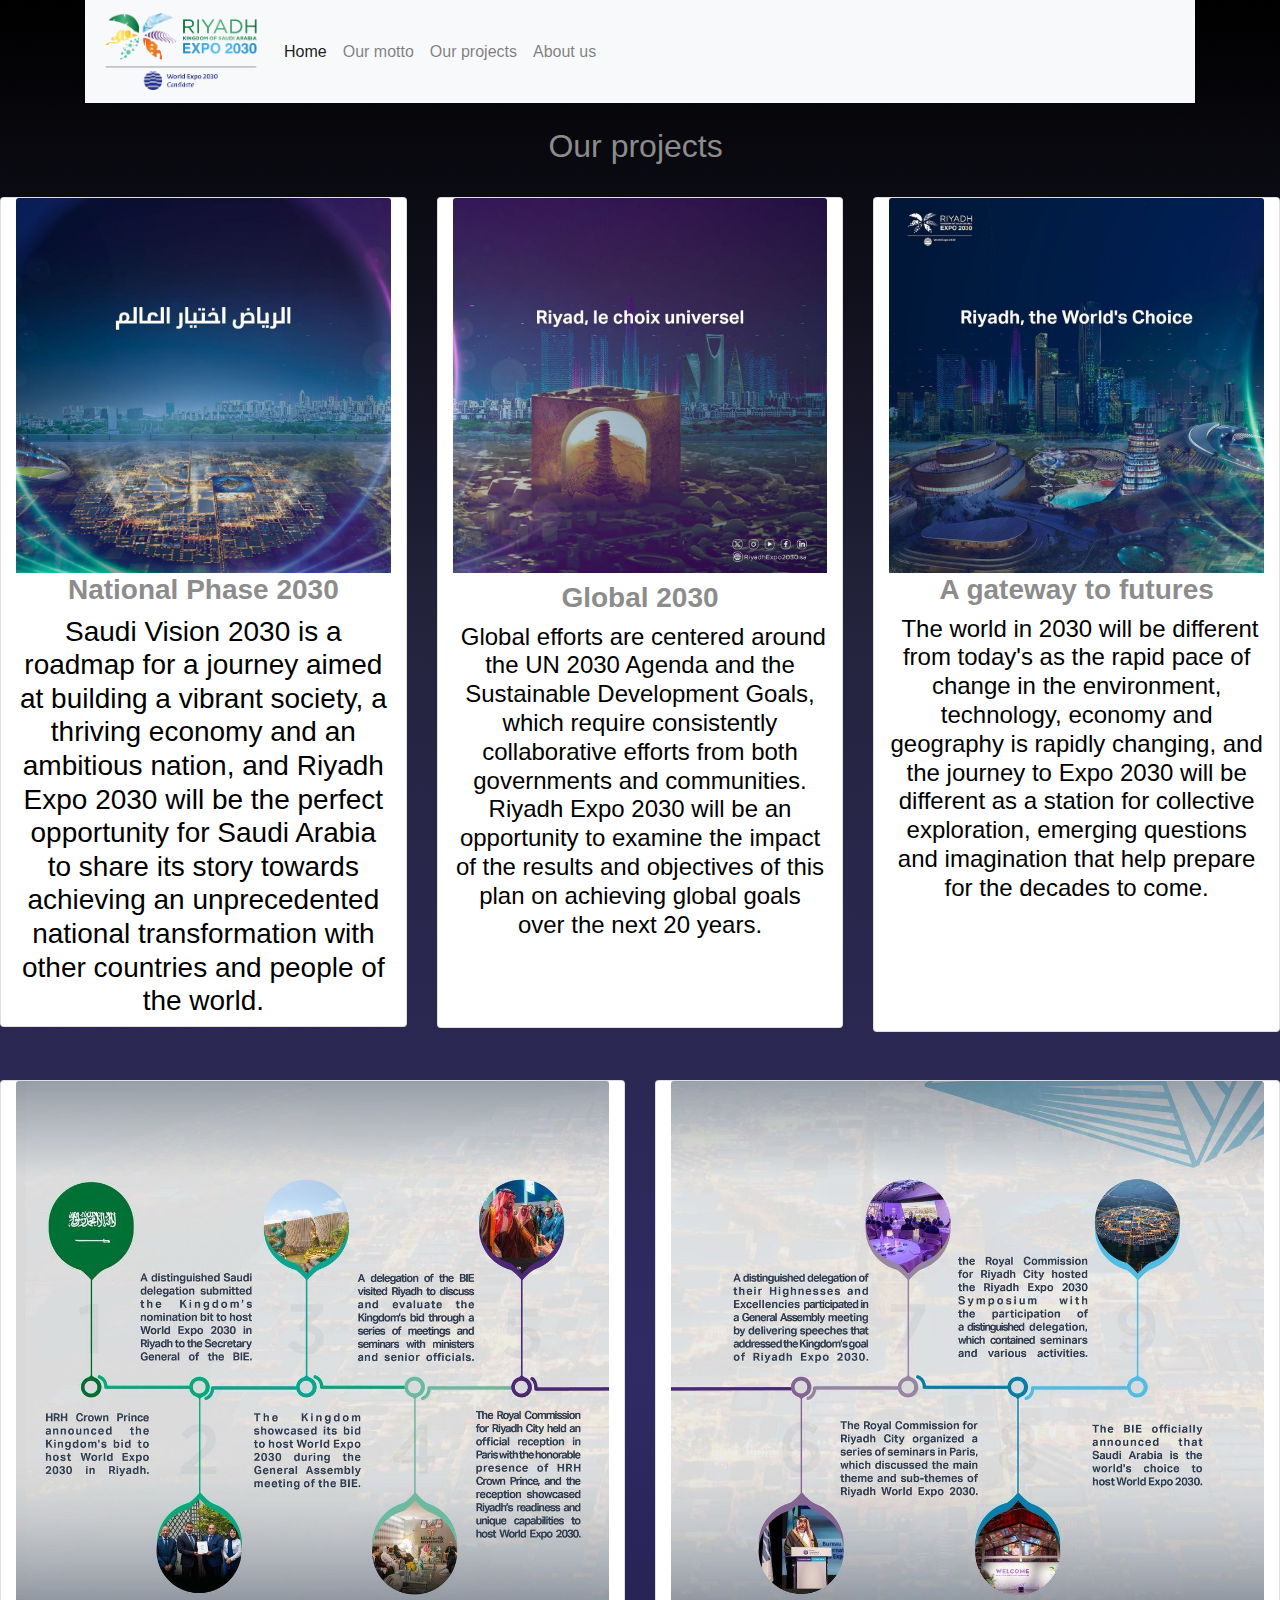
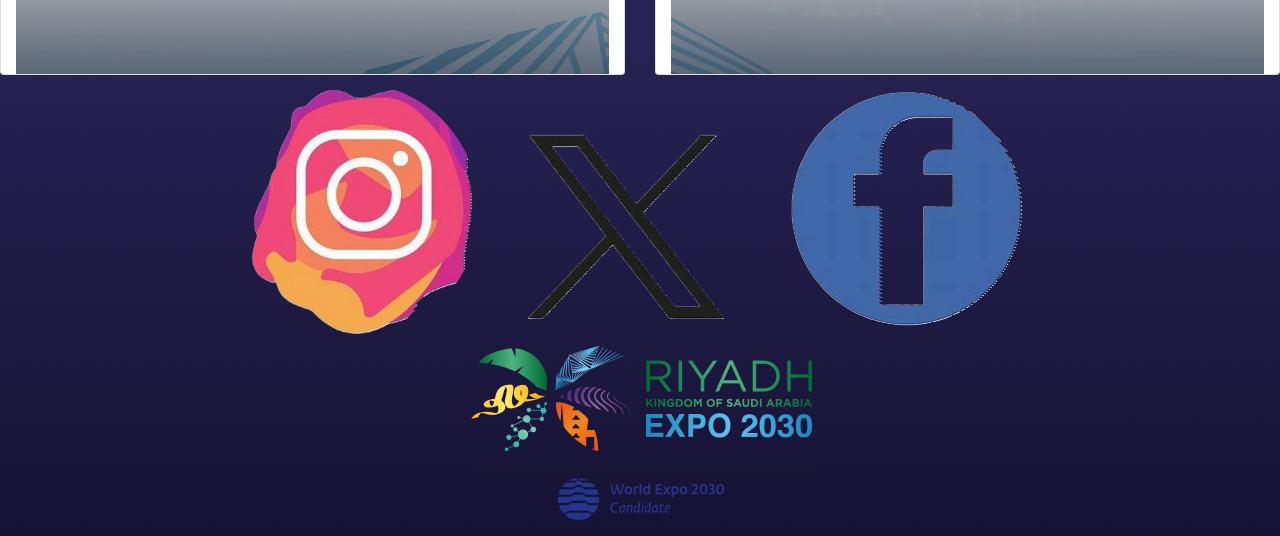
<file: index.html>
<!DOCTYPE html>
<html lang="en">
  <head>
    <meta charset="utf-8">
	<meta http-equiv="X-UA-Compatible" content="IE=edge">
	<meta name="viewport" content="width=device-width, initial-scale=1">
    <title>Untitled Document</title>
    <!-- Bootstrap -->
	<link href="css/bootstrap-4.4.1.css" rel="stylesheet">
	<style type="text/css">
	body,td,th {
	color: #8C8C8C;
	text-align: center;
}
    </style>
  </head>
<body background="6bf33b0e15c1a6cc4abcffd22edbaf5d.png">
  <!-- body code goes here -->
  <!-- jQuery (necessary for Bootstrap's JavaScript plugins) -->
  <script src="js/jquery-3.4.1.min.js"></script>
  <!-- Include all compiled plugins (below), or include individual files as needed -->
  <script src="js/popper.min.js"></script>
  <script src="js/bootstrap-4.4.1.js"></script>
  <div class="container-fluid">
    <div class="container">
      <nav class="navbar navbar-expand-lg navbar-light bg-light"> <a class="navbar-brand" href="#"><img src="Riyadh_Expo-Logo.png" width="159" height="77" alt=""/></a>
        <div class="collapse navbar-collapse" id="navbarSupportedContent1">
          <ul class="navbar-nav mr-auto">
            <li class="nav-item active"> <a class="nav-link" href="Untitled-2.html">Home <span class="sr-only">(current)</span></a></li>
            <li class="nav-item"> <a class="nav-link" href="logo.html">Our motto</a></li>
            <li class="nav-item"> <a class="nav-link" href="مشاريع اكسبو.html">Our projects</a></li>
            <li class="nav-item"> <a class="nav-link" href="نبذة عن.html">About us</a></li>
          </ul>
        </div>
      </nav>
    </div>
  </div>
  <div class="carousel-item"> <img class="d-block mx-auto img-fluid" src="4115561-2047739811.jpg" alt="Second slide">
    <div class="carousel-caption"></div>
  </div>
  <div class="carousel-item"> <img class="d-block mx-auto img-fluid" src="1701206408974.png" alt="Third slide">
    <div class="carousel-caption"></div>
    <a class="carousel-control-prev" href="#carouselExampleIndicators1" role="button" data-slide="prev"> <span class="carousel-control-prev-icon" aria-hidden="true"></span> <span class="sr-only">Previous</span></a> <a class="carousel-control-next" href="#carouselExampleIndicators1" role="button" data-slide="next"> <span class="carousel-control-next-icon" aria-hidden="true"></span> <span class="sr-only">Next</span></a></div>
  <br>
  <h2 class="text-center">Our projects&nbsp;</h2>
  <br>
  <div class="row">
    <div class="col-md-4">
      <div class="card col-md-12"> <img class="card-img-top img-fluid" src="5875468171362811367_121.jpg" alt="Card image cap">
        <h3 style="font-family: -apple-system, BlinkMacSystemFont, 'Segoe UI', Roboto, 'Helvetica Neue', Arial, 'Noto Sans', sans-serif, 'Apple Color Emoji', 'Segoe UI Emoji', 'Segoe UI Symbol', 'Noto Color Emoji'; font-size: 1.75rem; font-weight: bold;"><span style="font-family: -apple-system, BlinkMacSystemFont, 'Segoe UI', Roboto, 'Helvetica Neue', Arial, 'Noto Sans', sans-serif, 'Apple Color Emoji', 'Segoe UI Emoji', 'Segoe UI Symbol', 'Noto Color Emoji'; font-weight: bold;">National Phase 2030</span></h3>
        <h3 style="font-family: -apple-system, BlinkMacSystemFont, 'Segoe UI', Roboto, 'Helvetica Neue', Arial, 'Noto Sans', sans-serif, 'Apple Color Emoji', 'Segoe UI Emoji', 'Segoe UI Symbol', 'Noto Color Emoji'; font-size: 1.75rem; font-weight: bold;"><span style="font-family: -apple-system, BlinkMacSystemFont, 'Segoe UI', Roboto, 'Helvetica Neue', Arial, 'Noto Sans', sans-serif, 'Apple Color Emoji', 'Segoe UI Emoji', 'Segoe UI Symbol', 'Noto Color Emoji'; font-weight: bold;"> </span><span style="font-weight: normal; color: #000000;">Saudi Vision 2030 is a roadmap for a journey aimed at building a vibrant society, a thriving economy and an ambitious nation, and Riyadh Expo 2030 will be the perfect opportunity for Saudi Arabia to share its story towards achieving an unprecedented national transformation with other countries and people of the world.</span></h3>
      </div>
    </div>
    <div class="col-md-4">
      <div class="card col-md-12"> <img class="card-img-top img-fluid" src="5875468171362811365_121.jpg" alt="Card image cap">
        <h1 style="font-size: 1rem; font-weight: bold; font-family: -apple-system, BlinkMacSystemFont, 'Segoe UI', Roboto, 'Helvetica Neue', Arial, 'Noto Sans', sans-serif, 'Apple Color Emoji', 'Segoe UI Emoji', 'Segoe UI Symbol', 'Noto Color Emoji'; text-align: center;"><strong> </strong></h1>
        <h3><strong>Global 2030</strong></h3>
        <h4>&nbsp;Global efforts are centered around the UN 2030 Agenda and the Sustainable Development Goals, which require consistently collaborative efforts from both governments and communities. Riyadh Expo 2030 will be an opportunity to examine the impact of the results and objectives of this plan on achieving global goals over the next 20 years.</h4>
        <p>&nbsp;</p>
        <p>&nbsp;</p>
      </div>
    </div>
    <div class="col-md-4">
      <div class="card col-md-12"> <img class="card-img-top img-fluid" src="5875468171362811366_121.jpg" alt="Card image cap">
        <h3><strong>A gateway to futures</strong></h3>
        <h4>&nbsp;The world in 2030 will be different from today's as the rapid pace of change in the environment, technology, economy and geography is rapidly changing, and the journey to Expo 2030 will be different as a station for collective exploration, emerging questions and imagination that help prepare for the decades to come.</h4>
        <p>&nbsp;</p>
        <p>&nbsp;</p>
        <p>&nbsp;</p>
      </div>
    </div>
  </div>
  <br>
  <br>
	  <div class="row">
    <div class="col-lg-6">
      <div class="card col-md-4 col-lg-12"> <img class="card-img-top" src="5875468171362811369_121.jpg" alt="Card image cap">
        
      </div>
    </div>
    <div class="col-lg-6">
      <div class="card col-md-4 col-lg-12"> <img class="card-img-top" src="5875468171362811368_121.jpg" alt="Card image cap">
       
	  </div>
    </div>
  </div>
	 <a href="https://www.instagram.com/riyadhexpo_2030/"><img src= "انستا.png" width="242" height="250" class="rounded-circle img-fluid"></a>
	<a href="https://twitter.com/riyadh_expo2030?s=21&t=3n2WscDtWJhqaaC_QsIFNA"><img src= "OIP.png" width="284" height="250"></a>
	<a href="https://www.facebook.com/RiyadhExpo2030"><img src="OIP (1).png"></a>
	  <br>
<p align="center"> <img src="Riyadh_Expo-Logo.png" width="359" height="174" alt=""/></p>
  </body>
  
</html>
</file>
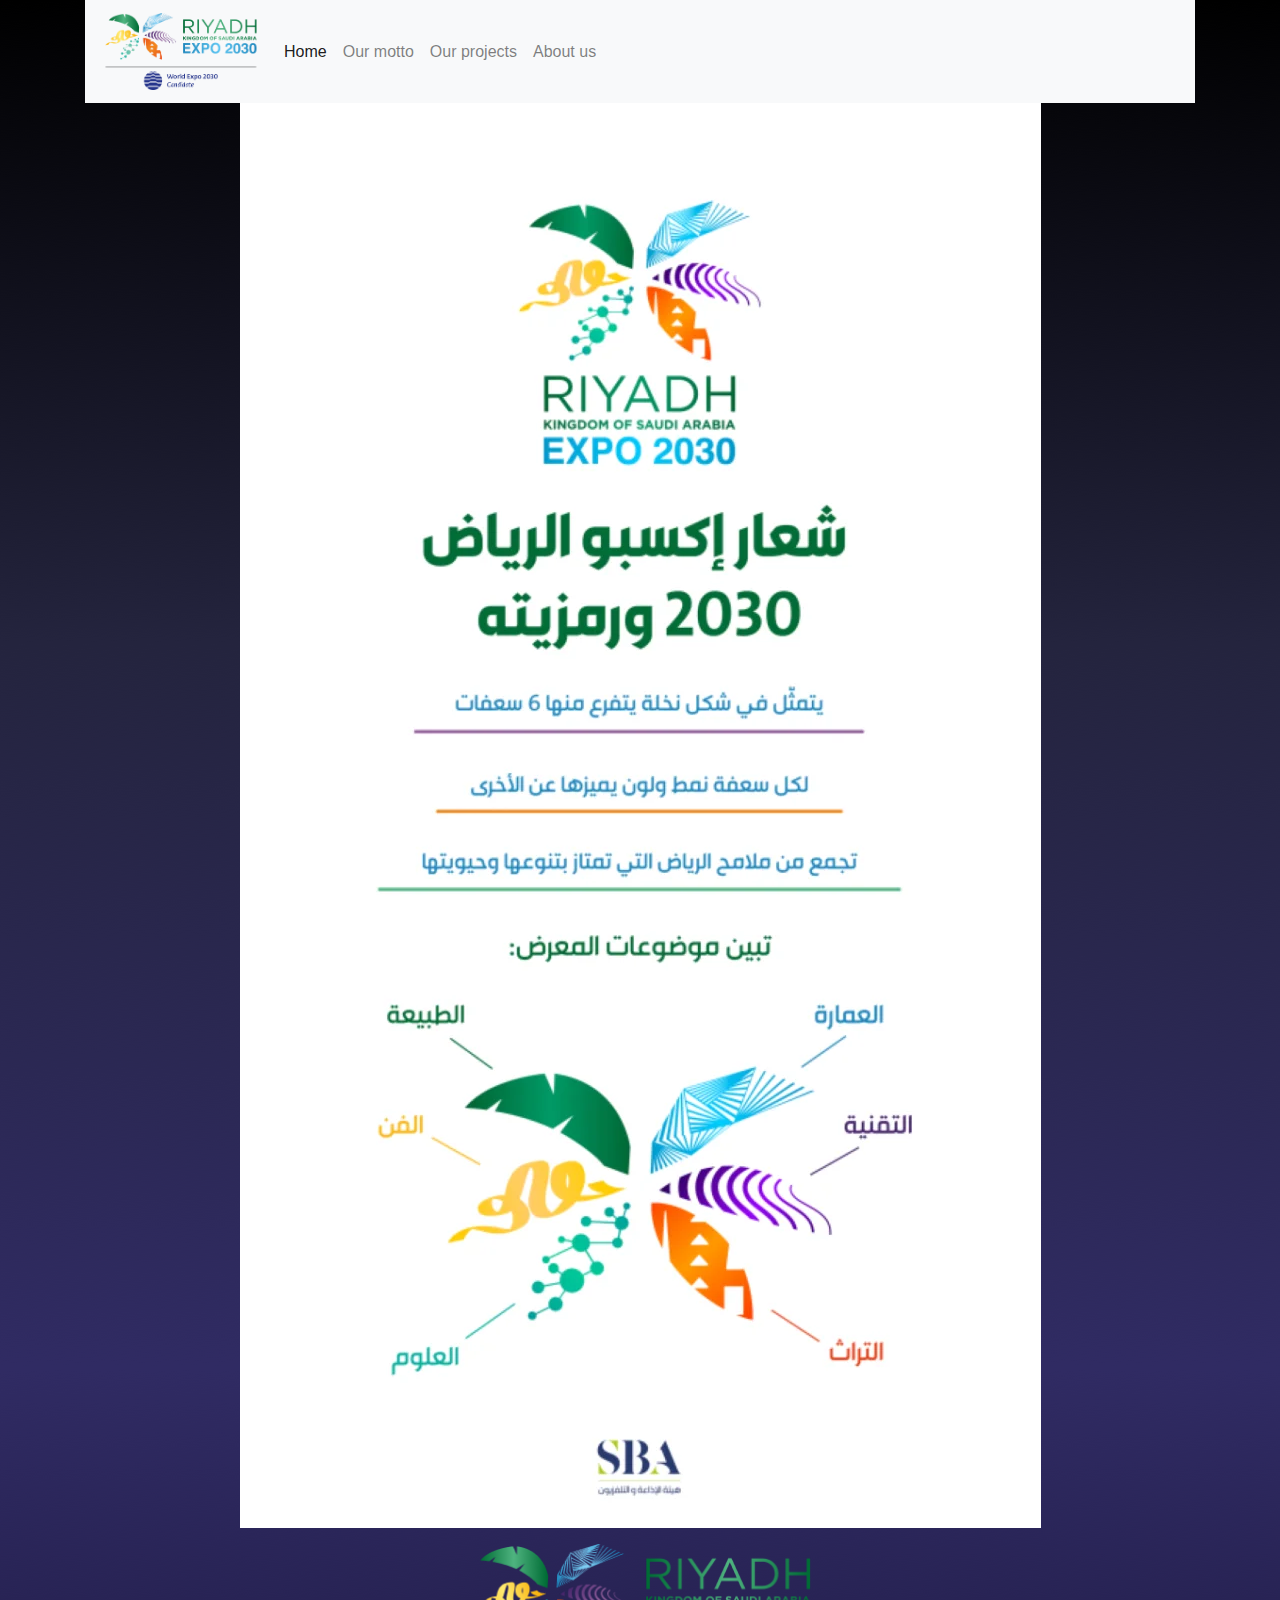
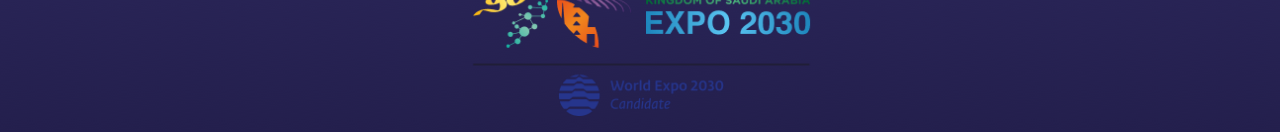
<file: logo.html>
<!DOCTYPE html>
<html lang="en">
  <head>
    <meta charset="utf-8">
	<meta http-equiv="X-UA-Compatible" content="IE=edge">
	<meta name="viewport" content="width=device-width, initial-scale=1">
    <title>Untitled Document</title>
    <!-- Bootstrap -->
	<link href="css/bootstrap-4.4.1.css" rel="stylesheet">
	
  </head>
  <body background="6bf33b0e15c1a6cc4abcffd22edbaf5d.png">
  	<!-- body code goes here -->


	<!-- jQuery (necessary for Bootstrap's JavaScript plugins) --> 
	<script src="js/jquery-3.4.1.min.js"></script>

	<!-- Include all compiled plugins (below), or include individual files as needed -->
	<script src="js/popper.min.js"></script> 
  <script src="js/bootstrap-4.4.1.js"></script>
	<div class="container-fluid">
	  <div class="container">
	    <nav class="navbar navbar-expand-lg navbar-light bg-light"> <a class="navbar-brand" href="#"><img src="Riyadh_Expo-Logo.png" width="159" height="77" alt=""/></a>
	      
	      <div class="collapse navbar-collapse" id="navbarSupportedContent1">
	        <ul class="navbar-nav mr-auto">
	          <li class="nav-item active"> <a class="nav-link" href="Untitled-2.html">Home <span class="sr-only">(current)</span></a> </li>
	          <li class="nav-item"> <a class="nav-link" href="logo.html">Our motto</a> </li>
	          <li class="nav-item"> <a class="nav-link" href="مشاريع اكسبو.html">Our projects</a></li>
	          <li class="nav-item"> <a class="nav-link" href="نبذة عن.html">About us</a></li>
            </ul>
</div>
        </nav>
      </div>
	</div>
  <p align="center"> <img src="تنزيل.png" width="801" height="1425" alt=""/></p>
<p align="center"><img src="Riyadh_Expo-Logo.png" width="355" height="172" alt=""/></p>
</body>
</html>
</file>
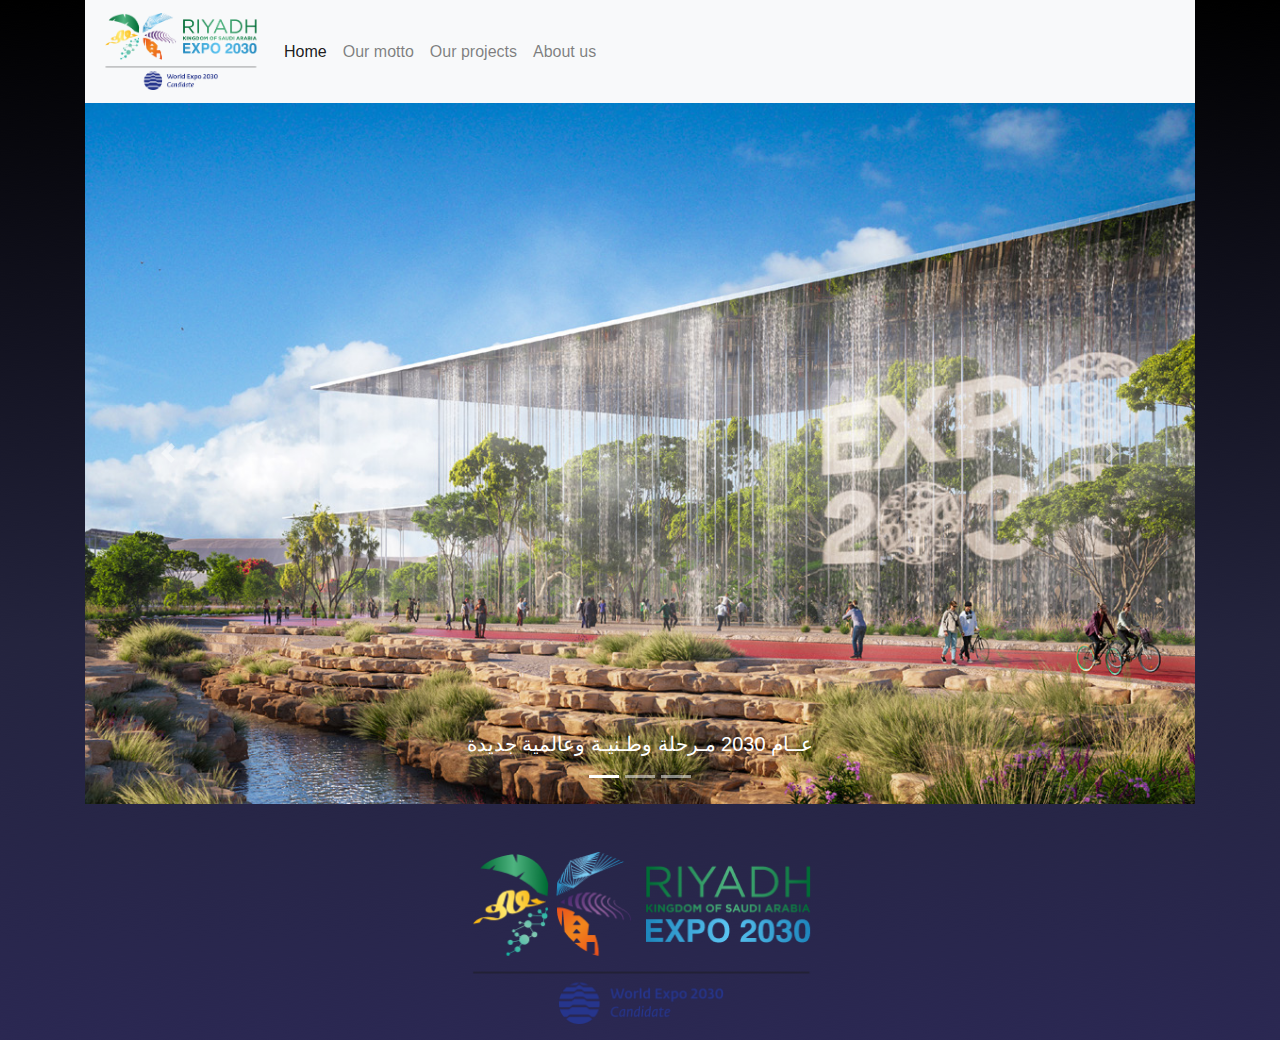
<file: Untitled-2.html>
<!DOCTYPE html>
<html lang="en">
  <head>
    <meta charset="utf-8">
	<meta http-equiv="X-UA-Compatible" content="IE=edge">
	<meta name="viewport" content="width=device-width, initial-scale=1">
    <title>Untitled Document</title>
    <!-- Bootstrap -->
	<link href="css/bootstrap-4.4.1.css" rel="stylesheet">
	
  </head>
  <body background="6bf33b0e15c1a6cc4abcffd22edbaf5d.png">
  	<!-- body code goes here -->


	<!-- jQuery (necessary for Bootstrap's JavaScript plugins) --> 
	<script src="js/jquery-3.4.1.min.js"></script>

	<!-- Include all compiled plugins (below), or include individual files as needed -->
	<script src="js/popper.min.js"></script> 
  <script src="js/bootstrap-4.4.1.js"></script>
	<div class="container-fluid">
	  <div class="container">
	    <nav class="navbar navbar-expand-lg navbar-light bg-light"> <a class="navbar-brand" href="#"><img src="Riyadh_Expo-Logo.png" width="159" height="77" alt=""/></a>
	      
	      <div class="collapse navbar-collapse" id="navbarSupportedContent1">
	        <ul class="navbar-nav mr-auto">
	          <li class="nav-item active"> <a class="nav-link" href="Untitled-2.html">Home <span class="sr-only">(current)</span></a> </li>
	          <li class="nav-item"> <a class="nav-link" href="logo.html">Our motto</a> </li>
	          <li class="nav-item"> <a class="nav-link" href="مشاريع اكسبو.html">Our projects</a></li>
	          <li class="nav-item"> <a class="nav-link" href="نبذة عن.html">About us</a></li>
            </ul>
</div>
        </nav>
      </div>
	</div>
<div class="container">
<div id="carouselExampleIndicators1" class="carousel slide" data-ride="carousel" style="background-color: grey">
    <ol class="carousel-indicators">
          <li data-target="#carouselExampleIndicators1" data-slide-to="0" class="active"></li>
          <li class="align-content-lg-end" data-target="#carouselExampleIndicators1" data-slide-to="1"></li>
          <li data-target="#carouselExampleIndicators1" data-slide-to="2"></li>
        </ol>
        <div class="carousel-inner" role="listbox">
          <div class="carousel-item active"> <img class="d-block mx-auto img-fluid" src="13532418011687283083.png" alt="First slide">
            <div class="carousel-caption">
              <h5>عــام 2030 مـرحلة وطـنيـة وعالمية جديدة</h5>
            </div>
          </div>
          <div class="carousel-item"> <img src="1634531.png" alt="Second slide" width="1177" class="d-block mx-auto img-fluid">
            <div class="carousel-caption">
            
            </div>
          </div>
          <div class="carousel-item"> <img src="expo-riyadh-5-1024x768.jpg" alt="Third slide" width="1177" class="d-block mx-auto img-fluid">
            <div class="carousel-caption">
            
            </div>
          </div>
        </div>
        <a class="carousel-control-prev" href="#carouselExampleIndicators1" role="button" data-slide="prev"> <span class="carousel-control-prev-icon" aria-hidden="true"></span> <span class="sr-only">Previous</span></a> <a class="carousel-control-next" href="#carouselExampleIndicators1" role="button" data-slide="next"> <span class="carousel-control-next-icon" aria-hidden="true"></span> <span class="sr-only">Next</span></a></div>
<br>
    </div>
	
	  <br>
<p align="center"><img src="Riyadh_Expo-Logo.png" width="355" height="172" alt=""/></p>
</body>
</html>
</file>
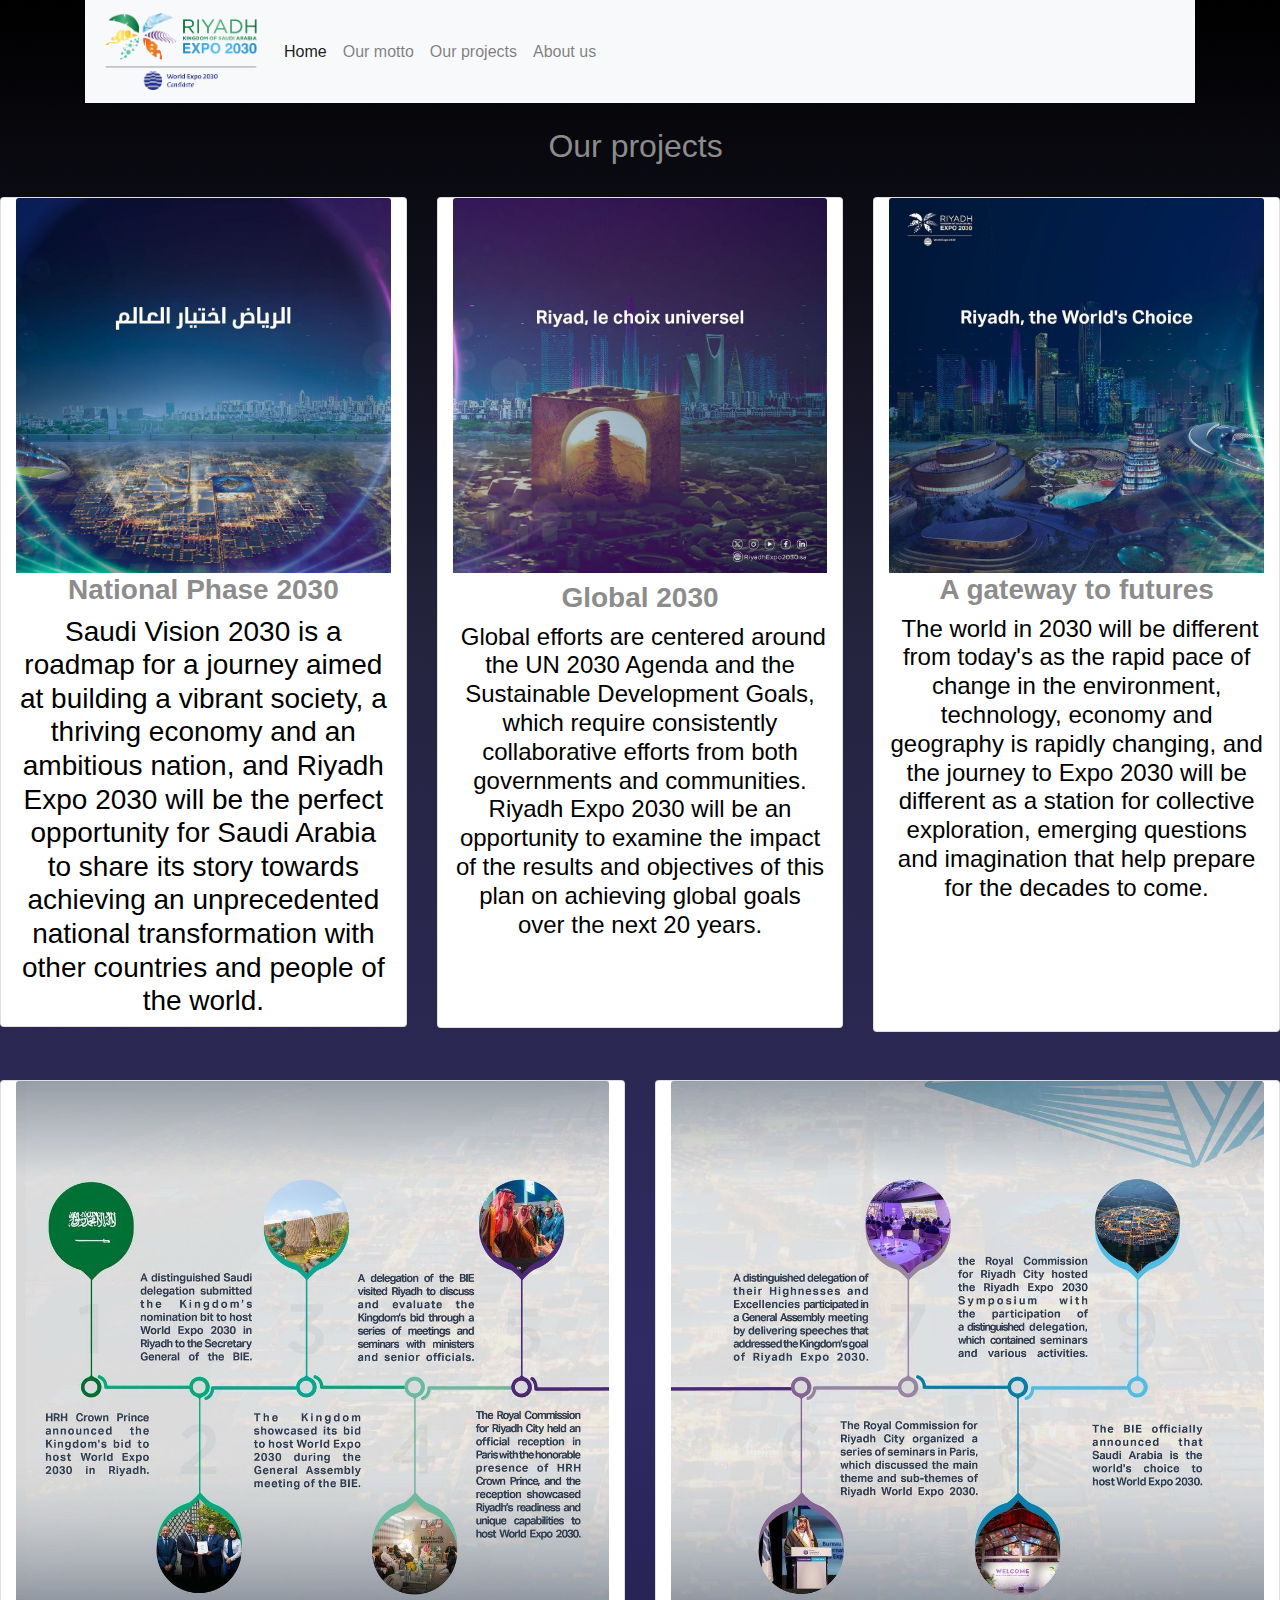
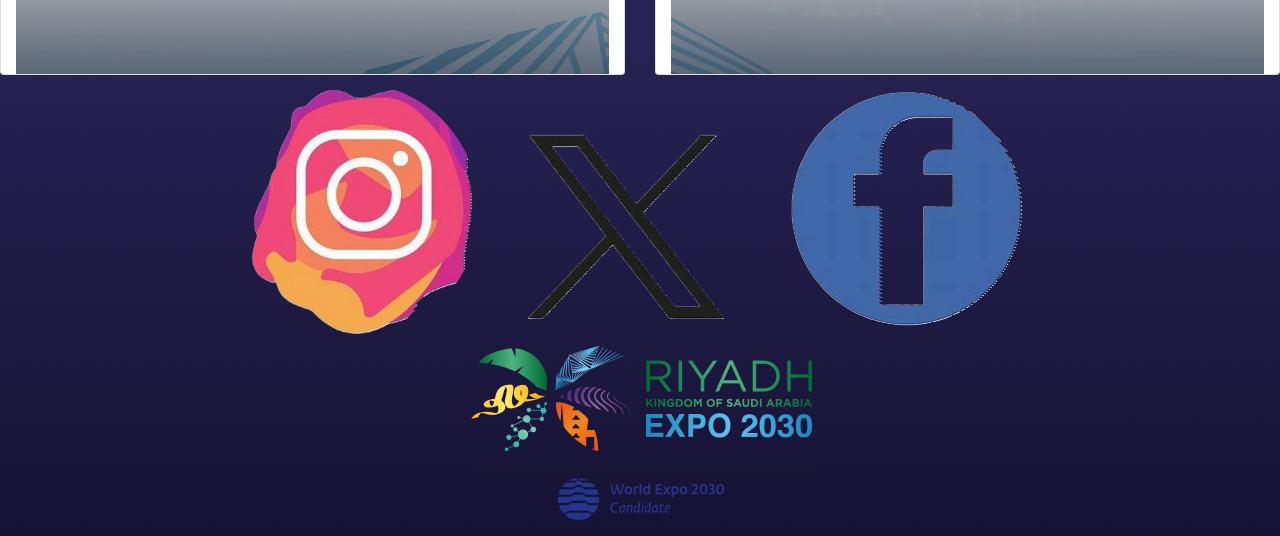
<file: مشاريع اكسبو.html>
<!DOCTYPE html>
<html lang="en">
  <head>
    <meta charset="utf-8">
	<meta http-equiv="X-UA-Compatible" content="IE=edge">
	<meta name="viewport" content="width=device-width, initial-scale=1">
    <title>Untitled Document</title>
    <!-- Bootstrap -->
	<link href="css/bootstrap-4.4.1.css" rel="stylesheet">
	<style type="text/css">
	body,td,th {
	color: #8C8C8C;
	text-align: center;
}
    </style>
  </head>
<body background="6bf33b0e15c1a6cc4abcffd22edbaf5d.png">
  <!-- body code goes here -->
  <!-- jQuery (necessary for Bootstrap's JavaScript plugins) -->
  <script src="js/jquery-3.4.1.min.js"></script>
  <!-- Include all compiled plugins (below), or include individual files as needed -->
  <script src="js/popper.min.js"></script>
  <script src="js/bootstrap-4.4.1.js"></script>
  <div class="container-fluid">
    <div class="container">
      <nav class="navbar navbar-expand-lg navbar-light bg-light"> <a class="navbar-brand" href="#"><img src="Riyadh_Expo-Logo.png" width="159" height="77" alt=""/></a>
        <div class="collapse navbar-collapse" id="navbarSupportedContent1">
          <ul class="navbar-nav mr-auto">
            <li class="nav-item active"> <a class="nav-link" href="Untitled-2.html">Home <span class="sr-only">(current)</span></a></li>
            <li class="nav-item"> <a class="nav-link" href="logo.html">Our motto</a></li>
            <li class="nav-item"> <a class="nav-link" href="مشاريع اكسبو.html">Our projects</a></li>
            <li class="nav-item"> <a class="nav-link" href="نبذة عن.html">About us</a></li>
          </ul>
        </div>
      </nav>
    </div>
  </div>
  <div class="carousel-item"> <img class="d-block mx-auto img-fluid" src="4115561-2047739811.jpg" alt="Second slide">
    <div class="carousel-caption"></div>
  </div>
  <div class="carousel-item"> <img class="d-block mx-auto img-fluid" src="1701206408974.png" alt="Third slide">
    <div class="carousel-caption"></div>
    <a class="carousel-control-prev" href="#carouselExampleIndicators1" role="button" data-slide="prev"> <span class="carousel-control-prev-icon" aria-hidden="true"></span> <span class="sr-only">Previous</span></a> <a class="carousel-control-next" href="#carouselExampleIndicators1" role="button" data-slide="next"> <span class="carousel-control-next-icon" aria-hidden="true"></span> <span class="sr-only">Next</span></a></div>
  <br>
  <h2 class="text-center">Our projects&nbsp;</h2>
  <br>
  <div class="row">
    <div class="col-md-4">
      <div class="card col-md-12"> <img class="card-img-top img-fluid" src="5875468171362811367_121.jpg" alt="Card image cap">
        <h3 style="font-family: -apple-system, BlinkMacSystemFont, 'Segoe UI', Roboto, 'Helvetica Neue', Arial, 'Noto Sans', sans-serif, 'Apple Color Emoji', 'Segoe UI Emoji', 'Segoe UI Symbol', 'Noto Color Emoji'; font-size: 1.75rem; font-weight: bold;"><span style="font-family: -apple-system, BlinkMacSystemFont, 'Segoe UI', Roboto, 'Helvetica Neue', Arial, 'Noto Sans', sans-serif, 'Apple Color Emoji', 'Segoe UI Emoji', 'Segoe UI Symbol', 'Noto Color Emoji'; font-weight: bold;">National Phase 2030</span></h3>
        <h3 style="font-family: -apple-system, BlinkMacSystemFont, 'Segoe UI', Roboto, 'Helvetica Neue', Arial, 'Noto Sans', sans-serif, 'Apple Color Emoji', 'Segoe UI Emoji', 'Segoe UI Symbol', 'Noto Color Emoji'; font-size: 1.75rem; font-weight: bold;"><span style="font-family: -apple-system, BlinkMacSystemFont, 'Segoe UI', Roboto, 'Helvetica Neue', Arial, 'Noto Sans', sans-serif, 'Apple Color Emoji', 'Segoe UI Emoji', 'Segoe UI Symbol', 'Noto Color Emoji'; font-weight: bold;"> </span><span style="font-weight: normal; color: #000000;">Saudi Vision 2030 is a roadmap for a journey aimed at building a vibrant society, a thriving economy and an ambitious nation, and Riyadh Expo 2030 will be the perfect opportunity for Saudi Arabia to share its story towards achieving an unprecedented national transformation with other countries and people of the world.</span></h3>
      </div>
    </div>
    <div class="col-md-4">
      <div class="card col-md-12"> <img class="card-img-top img-fluid" src="5875468171362811365_121.jpg" alt="Card image cap">
        <h1 style="font-size: 1rem; font-weight: bold; font-family: -apple-system, BlinkMacSystemFont, 'Segoe UI', Roboto, 'Helvetica Neue', Arial, 'Noto Sans', sans-serif, 'Apple Color Emoji', 'Segoe UI Emoji', 'Segoe UI Symbol', 'Noto Color Emoji'; text-align: center;"><strong> </strong></h1>
        <h3><strong>Global 2030</strong></h3>
        <h4>&nbsp;Global efforts are centered around the UN 2030 Agenda and the Sustainable Development Goals, which require consistently collaborative efforts from both governments and communities. Riyadh Expo 2030 will be an opportunity to examine the impact of the results and objectives of this plan on achieving global goals over the next 20 years.</h4>
        <p>&nbsp;</p>
        <p>&nbsp;</p>
      </div>
    </div>
    <div class="col-md-4">
      <div class="card col-md-12"> <img class="card-img-top img-fluid" src="5875468171362811366_121.jpg" alt="Card image cap">
        <h3><strong>A gateway to futures</strong></h3>
        <h4>&nbsp;The world in 2030 will be different from today's as the rapid pace of change in the environment, technology, economy and geography is rapidly changing, and the journey to Expo 2030 will be different as a station for collective exploration, emerging questions and imagination that help prepare for the decades to come.</h4>
        <p>&nbsp;</p>
        <p>&nbsp;</p>
        <p>&nbsp;</p>
      </div>
    </div>
  </div>
  <br>
  <br>
	  <div class="row">
    <div class="col-lg-6">
      <div class="card col-md-4 col-lg-12"> <img class="card-img-top" src="5875468171362811369_121.jpg" alt="Card image cap">
        
      </div>
    </div>
    <div class="col-lg-6">
      <div class="card col-md-4 col-lg-12"> <img class="card-img-top" src="5875468171362811368_121.jpg" alt="Card image cap">
       
	  </div>
    </div>
  </div>
	 <a href="https://www.instagram.com/riyadhexpo_2030/"><img src= "انستا.png" width="242" height="250" class="rounded-circle img-fluid"></a>
	<a href="https://twitter.com/riyadh_expo2030?s=21&t=3n2WscDtWJhqaaC_QsIFNA"><img src= "OIP.png" width="284" height="250"></a>
	<a href="https://www.facebook.com/RiyadhExpo2030"><img src="OIP (1).png"></a>
	  <br>
<p align="center"> <img src="Riyadh_Expo-Logo.png" width="359" height="174" alt=""/></p>
  </body>
  
</html>
</file>
